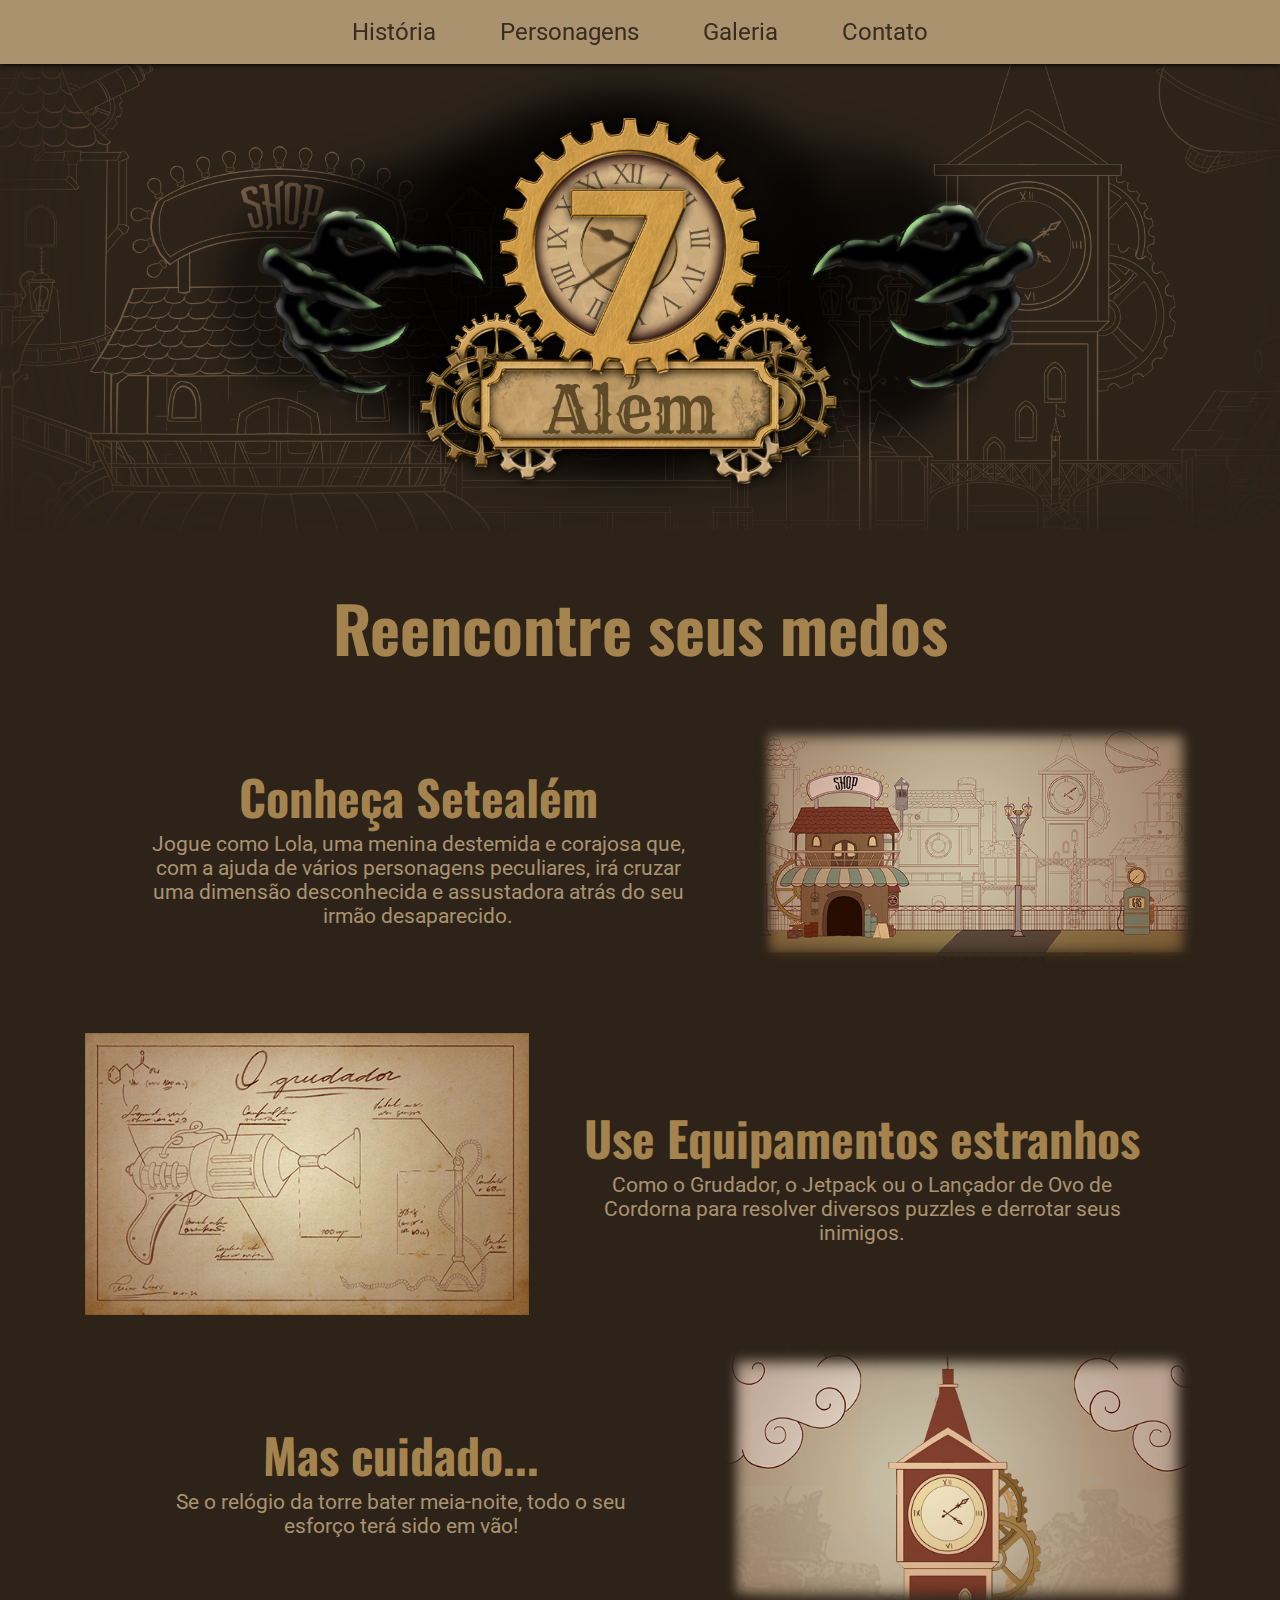
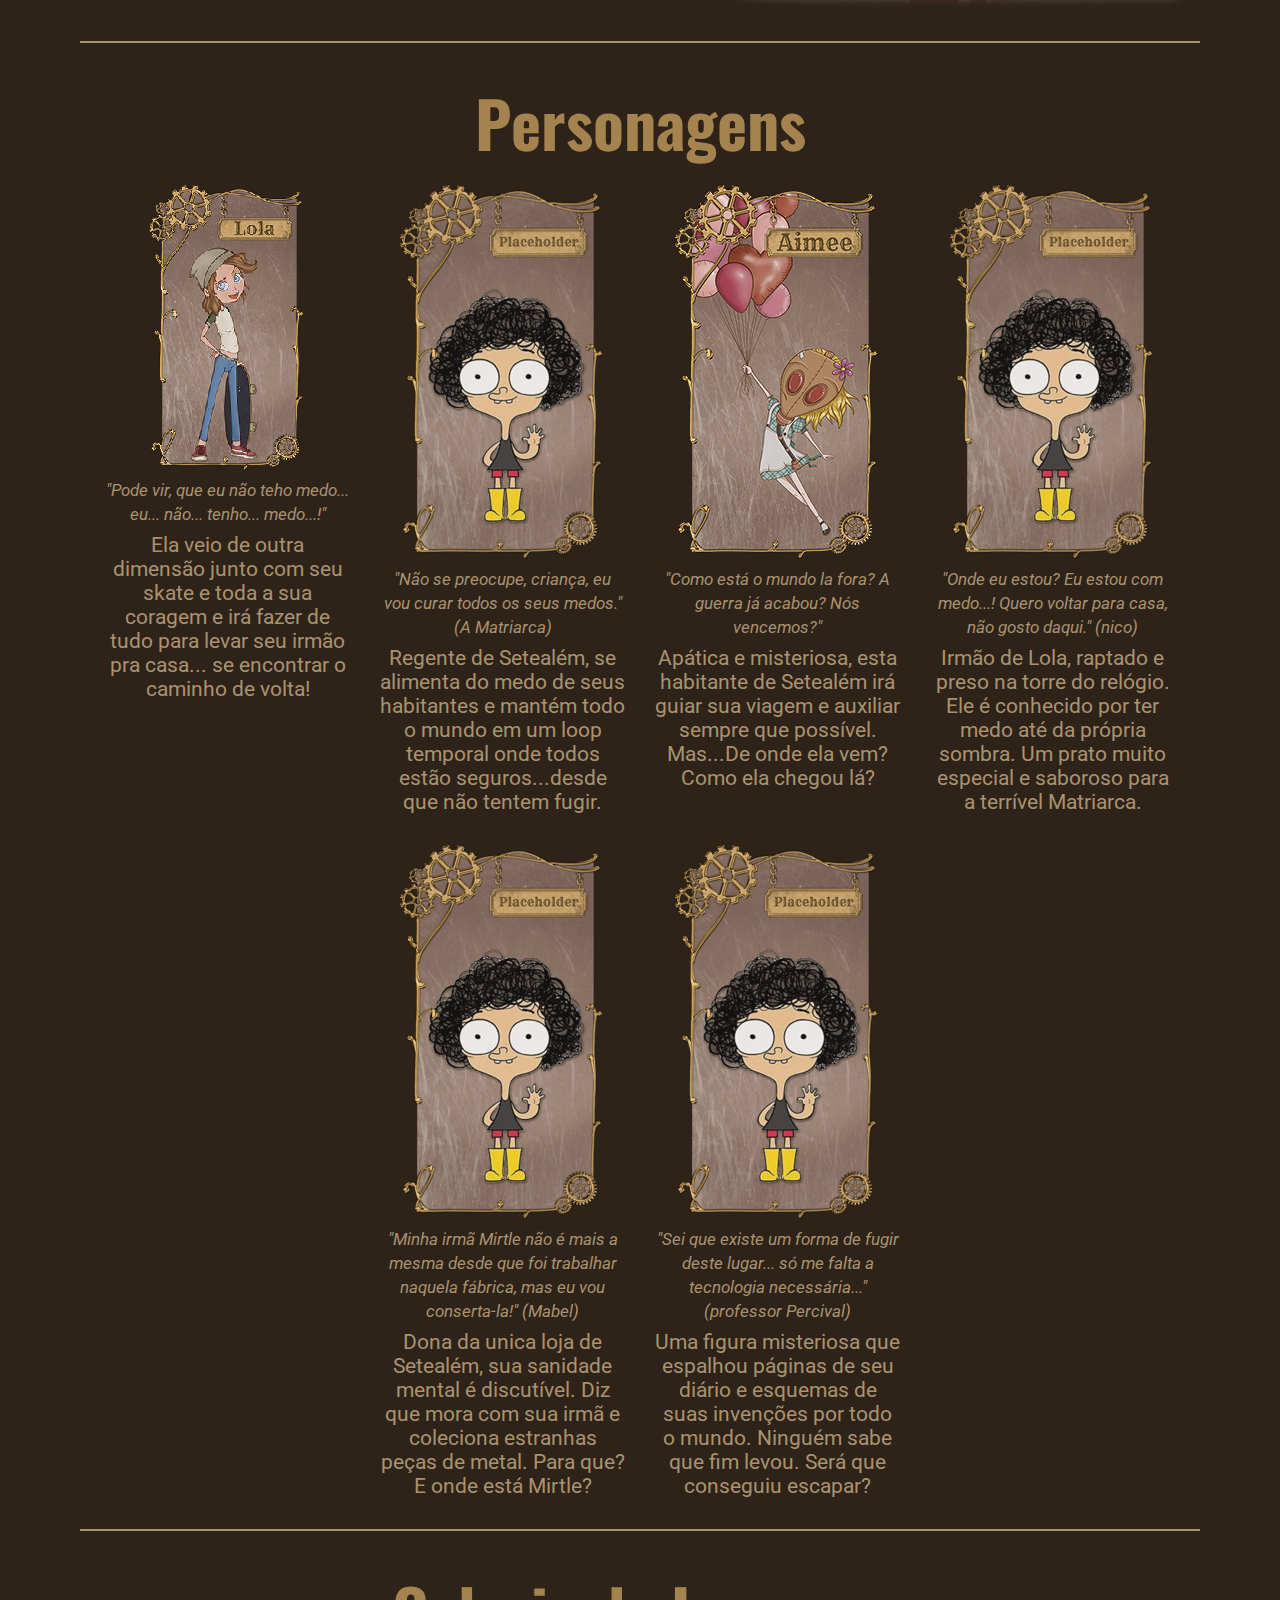
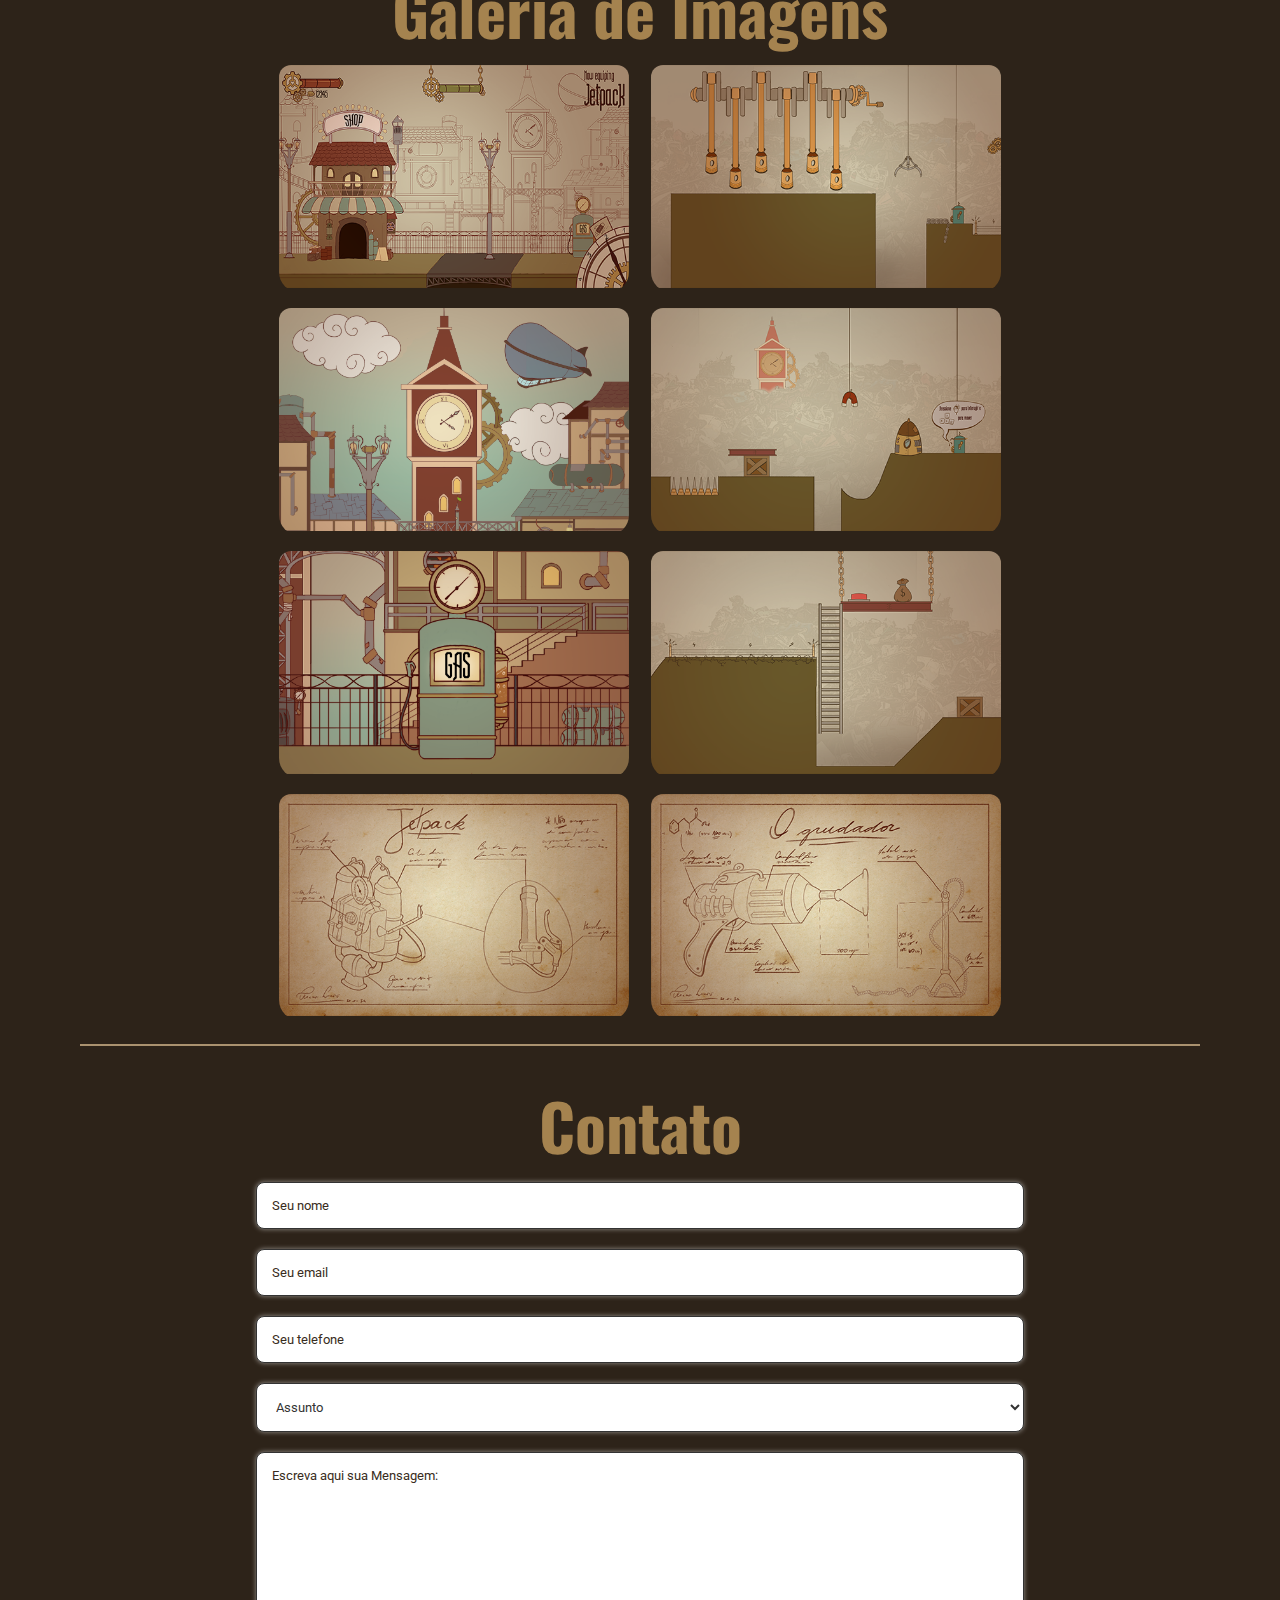
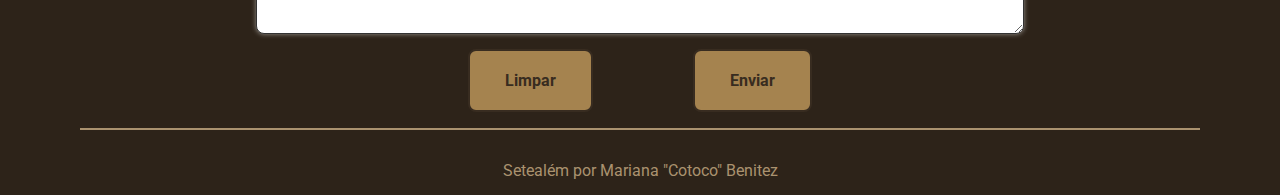
<file: index.html>
<!DOCTYPE html>
<html>
    <head>
        <meta charset="utf-8" />
        <meta name="viewport" content="width=device-width,initial-scale=1" />
        <title>Setealém</title>
        <link rel="stylesheet" type="text/css" href="CSS/style.css" />
    </head>

    <body>
        <nav class="nav">
            <a href="#historia">História</a>
            <a href="#personagens">Personagens</a>
            <a href="#galeria">Galeria</a>
            <a href="#contato">Contato</a>
        </nav>

        <div class="header">
            <img src="/images/logo.png" />
        </div>

        <div class="contents">
            <div class="section" id="historia">
                <div class="section_title"><h1>Reencontre seus medos</h1></div>
                <div class="story_content">
                    <div class="story_text">
                        <div class="story_content_title">
                            <h2>Conheça Setealém</h2>
                        </div>

                        <div class="story_content_text">
                            <p>
                                Jogue como Lola, uma menina destemida e corajosa
                                que, com a ajuda de vários personagens
                                peculiares, irá cruzar uma dimensão desconhecida
                                e assustadora atrás do seu irmão desaparecido.
                            </p>
                        </div>
                    </div>
                    <div class="story_image">
                        <img src="/images/ss_01.png" />
                    </div>
                </div>

                <div class="story_content rev">
                    <div class="story_text">
                        <div class="story_content_title">
                            <h2>Use Equipamentos estranhos</h2>
                        </div>

                        <div class="story_content_text">
                            <p>
                                Como o Grudador, o Jetpack ou o Lançador de Ovo
                                de Cordorna para resolver diversos puzzles e
                                derrotar seus inimigos.
                            </p>
                        </div>
                    </div>
                    <div class="story_image">
                        <img src="/images/ss_04.png" />
                    </div>
                </div>

                <div class="story_content">
                    <div class="story_text">
                        <div class="story_content_title">
                            <h2>Mas cuidado...</h2>
                        </div>

                        <div class="story_content_text">
                            <p>
                                Se o relógio da torre bater meia-noite, todo o
                                seu esforço terá sido em vão!
                            </p>
                        </div>
                    </div>
                    <div class="story_image">
                        <img src="/images/ss_02.png" />
                    </div>
                </div>
            </div>

            <div class="separator"></div>

            <div class="section" id="personagens">
                <div class="section_title"><h1>Personagens</h1></div>
                <div id="cards">
                    <div class="card">
                        <div class="card_img">
                            <img src="/images/lola_card.png" />
                        </div>
                        <p class="card_description">
                            <i
                                ><small
                                    >"Pode vir, que eu não teho medo... eu...
                                    não... tenho... medo...!"</small
                                ></i
                            >
                        </p>
                        <p>
                            Ela veio de outra dimensão junto com seu skate e
                            toda a sua coragem e irá fazer de tudo para levar
                            seu irmão pra casa... se encontrar o caminho de
                            volta!
                        </p>
                    </div>

                    <div class="card">
                        <div class="card_img">
                            <img src="/images/placeholder_card.png" />
                        </div>
                        <p class="card_description">
                            <i
                                ><small
                                    >"Não se preocupe, criança, eu vou curar
                                    todos os seus medos."(A Matriarca)
                                </small></i
                            >
                        </p>
                        <p>
                            Regente de Setealém, se alimenta do medo de seus
                            habitantes e mantém todo o mundo em um loop temporal
                            onde todos estão seguros...desde que não tentem
                            fugir.
                        </p>
                    </div>

                    <div class="card">
                        <div class="card_img">
                            <img src="/images/aimee_card.png" />
                        </div>
                        <p class="card_description">
                            <i
                                ><small
                                    >"Como está o mundo la fora? A guerra já
                                    acabou? Nós vencemos?"</small
                                ></i
                            >
                        </p>
                        <p>
                            Apática e misteriosa, esta habitante de Setealém irá
                            guiar sua viagem e auxiliar sempre que possível.
                            Mas...De onde ela vem? Como ela chegou lá?
                        </p>
                    </div>

                    <div class="card">
                        <div class="card_img">
                            <img src="/images/placeholder_card.png" />
                        </div>
                        <p class="card_description">
                            <i
                                ><small
                                    >"Onde eu estou? Eu estou com medo...! Quero
                                    voltar para casa, não gosto daqui."
                                    (nico)</small
                                ></i
                            >
                        </p>
                        <p>
                            Irmão de Lola, raptado e preso na torre do relógio.
                            Ele é conhecido por ter medo até da própria sombra.
                            Um prato muito especial e saboroso para a terrível
                            Matriarca.
                        </p>
                    </div>

                    <div class="card">
                        <div class="card_img">
                            <img src="/images/placeholder_card.png" />
                        </div>
                        <p class="card_description">
                            <i
                                ><small
                                    >"Minha irmã Mirtle não é mais a mesma desde
                                    que foi trabalhar naquela fábrica, mas eu
                                    vou conserta-la!" (Mabel)</small
                                ></i
                            >
                        </p>
                        <p>
                            Dona da unica loja de Setealém, sua sanidade mental
                            é discutível. Diz que mora com sua irmã e coleciona
                            estranhas peças de metal. Para que? E onde está
                            Mirtle?
                        </p>
                    </div>

                    <div class="card">
                        <div class="card_img">
                            <img src="/images/placeholder_card.png" />
                        </div>
                        <p class="card_description">
                            <i
                                ><small
                                    >"Sei que existe um forma de fugir deste
                                    lugar... só me falta a tecnologia
                                    necessária..." (professor Percival)</small
                                ></i
                            >
                        </p>
                        <p>
                            Uma figura misteriosa que espalhou páginas de seu
                            diário e esquemas de suas invenções por todo o
                            mundo. Ninguém sabe que fim levou. Será que
                            conseguiu escapar?
                        </p>
                    </div>
                </div>
            </div>

            <div class="separator"></div>

            <div class="section" id="galeria">
                <div class="section_title"><h1>Galeria de Imagens</h1></div>

                <div class="img_gallery">
                    <figure>
                        <img src="/images/ss_03.png" />
                        <figcaption>
                            Screenshot: Arcamere a capital de Setealem
                        </figcaption>
                    </figure>
                    <figure>
                        <img src="/images/ss_07.png" />
                        <figcaption>Screenshot: o ferro velho</figcaption>
                    </figure>
                    <figure>
                        <img src="/images/ss_grande.png" />
                        <figcaption>Screenshot: a Torre do Relógio</figcaption>
                    </figure>
                    <figure>
                        <img src="/images/ss_06.png" />
                        <figcaption>
                            Utilize elementos do cenário e resolva puzzles para
                            liberar equipamentos e habilidades
                        </figcaption>
                    </figure>
                    <figure>
                        <img src="/images/ss_09.png" />
                        <figcaption>
                            Desbloqueie equipamentos e upgrades para facilitar
                            sua viagem
                        </figcaption>
                    </figure>
                    <figure>
                        <img src="/images/ss_08.png" />
                        <figcaption>
                            Colete moedas e peças de metal e troque-as por itens
                            e upgrades
                        </figcaption>
                    </figure>
                    <figure>
                        <img src="/images/ss_05.png" />
                        <figcaption>
                            Jetpack: Você coloca gasolina ele voa, a gasolina
                            acaba você cai. Simples assim.
                        </figcaption>
                    </figure>
                    <figure>
                        <img src="/images/ss_04.png" />
                        <figcaption>
                            O grudador: escale paredes e se locomova mais
                            rápido. Leis da física não acompanham.
                        </figcaption>
                    </figure>
                </div>
            </div>
            <div class="separator"></div>

            <div class="section" id="contato">
                <div class="section_title">
                    <h1>Contato</h1>
                </div>
                <div class="contact_form">
                    <form
                        id="formulario"
                        method="POST"
                        action="nada aqui ainda"
                    >
                        <p>
                            <input
                                type="text"
                                id="nome"
                                placeholder="Seu nome"
                            />
                        </p>
                        <p>
                            <input
                                type="email"
                                id="email"
                                placeholder="Seu email"
                            />
                        </p>
                        <p>
                            <input
                                type="tel"
                                id="telefone"
                                placeholder="Seu telefone"
                            />
                        </p>
                        <p>
                            <select id="assunto">
                                <option disabled hidden selected>
                                    Assunto
                                </option>
                                <option value="elogio">Faça um elogio</option>
                                <option value="critica">
                                    Criticas e Sugestões
                                </option>
                                <option value="pergunta">Duvidas</option>
                                <option value="outros">Outros</option>
                            </select>
                        </p>
                        <p>
                            <textarea
                                id="mensagem"
                                placeholder="Escreva aqui sua Mensagem:"
                                rows="10"
                                cols="30"
                            ></textarea>
                        </p>

                        <div class="form_buttons">
                            <p>
                                <input
                                    type="reset"
                                    value="Limpar"
                                    class="form_button"
                                />
                            </p>

                            <p>
                                <input
                                    type="submit"
                                    value="Enviar"
                                    class="form_button"
                                />
                            </p>
                        </div>
                    </form>
                </div>
            </div>

            <div class="separator"></div>

            <div class="footer">
                <p>Setealém por Mariana "Cotoco" Benitez</p>
            </div>
        </div>
    </body>
</html>
</file>
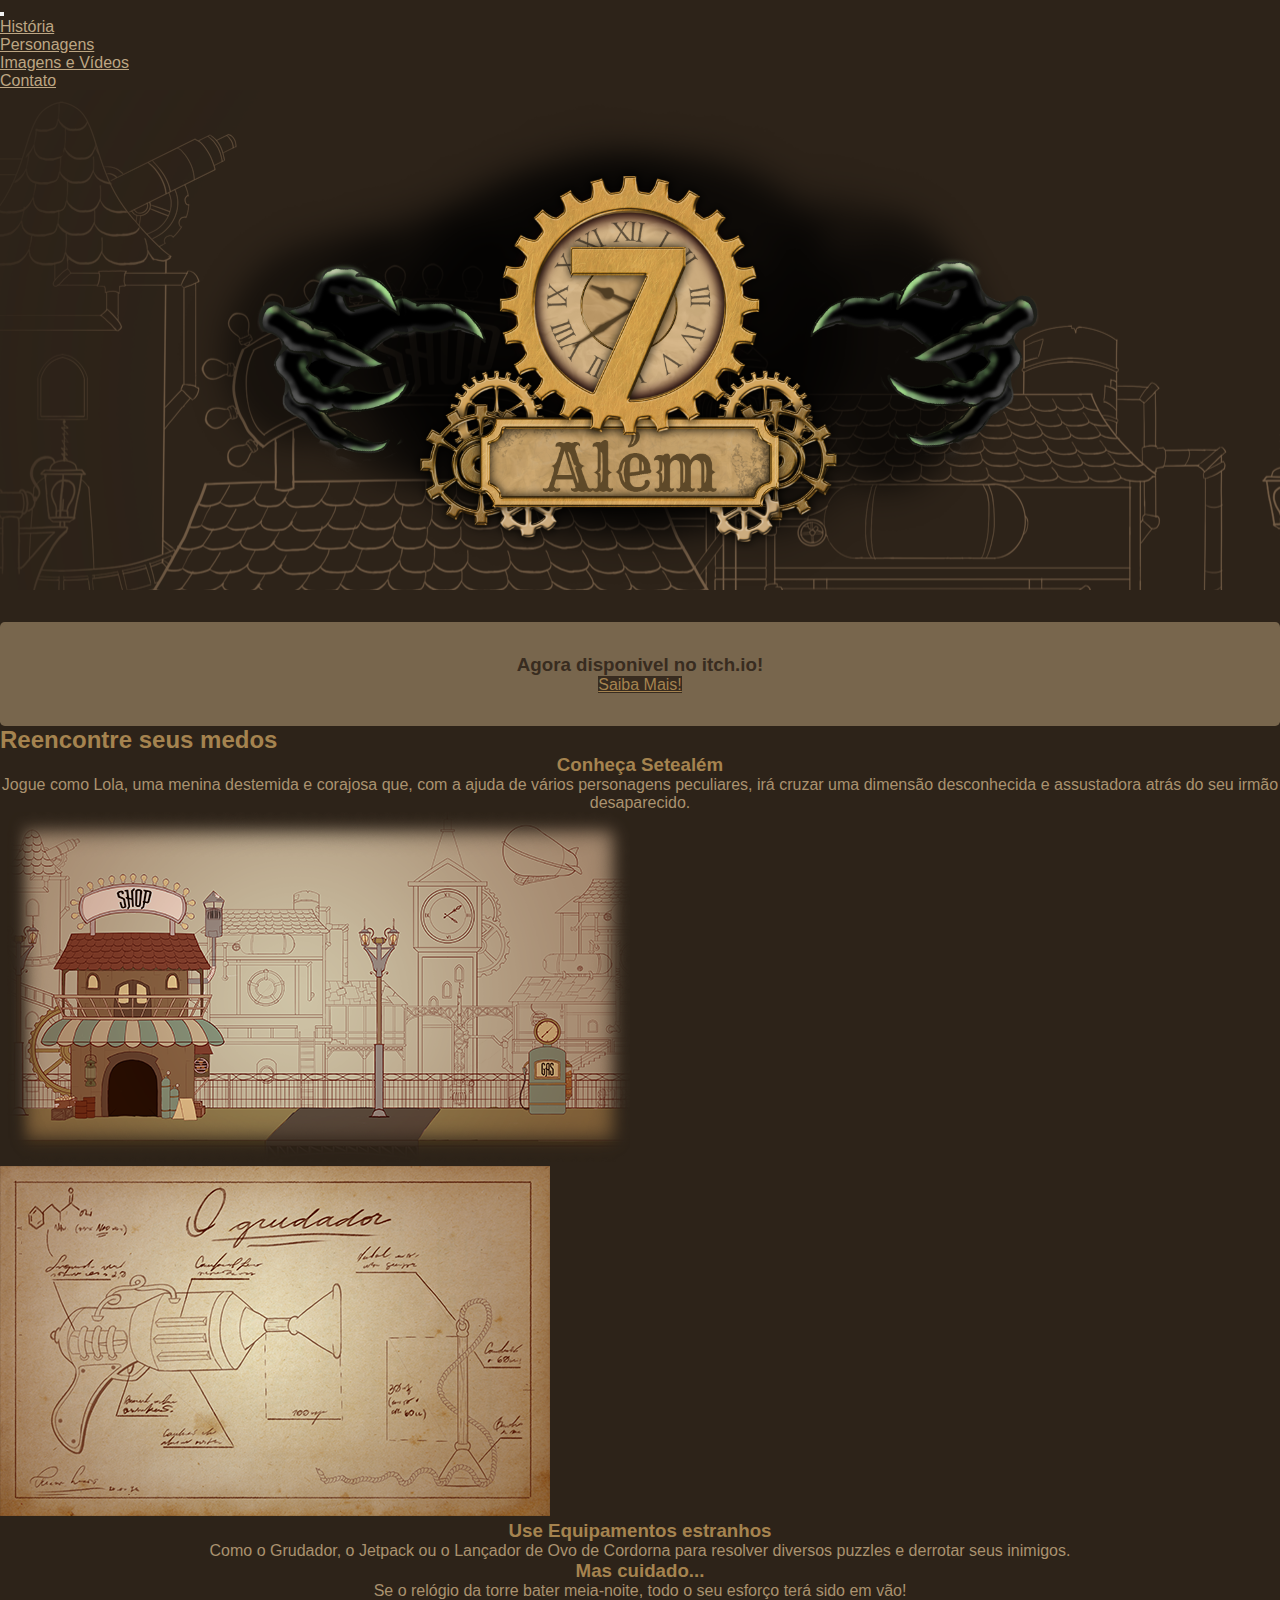
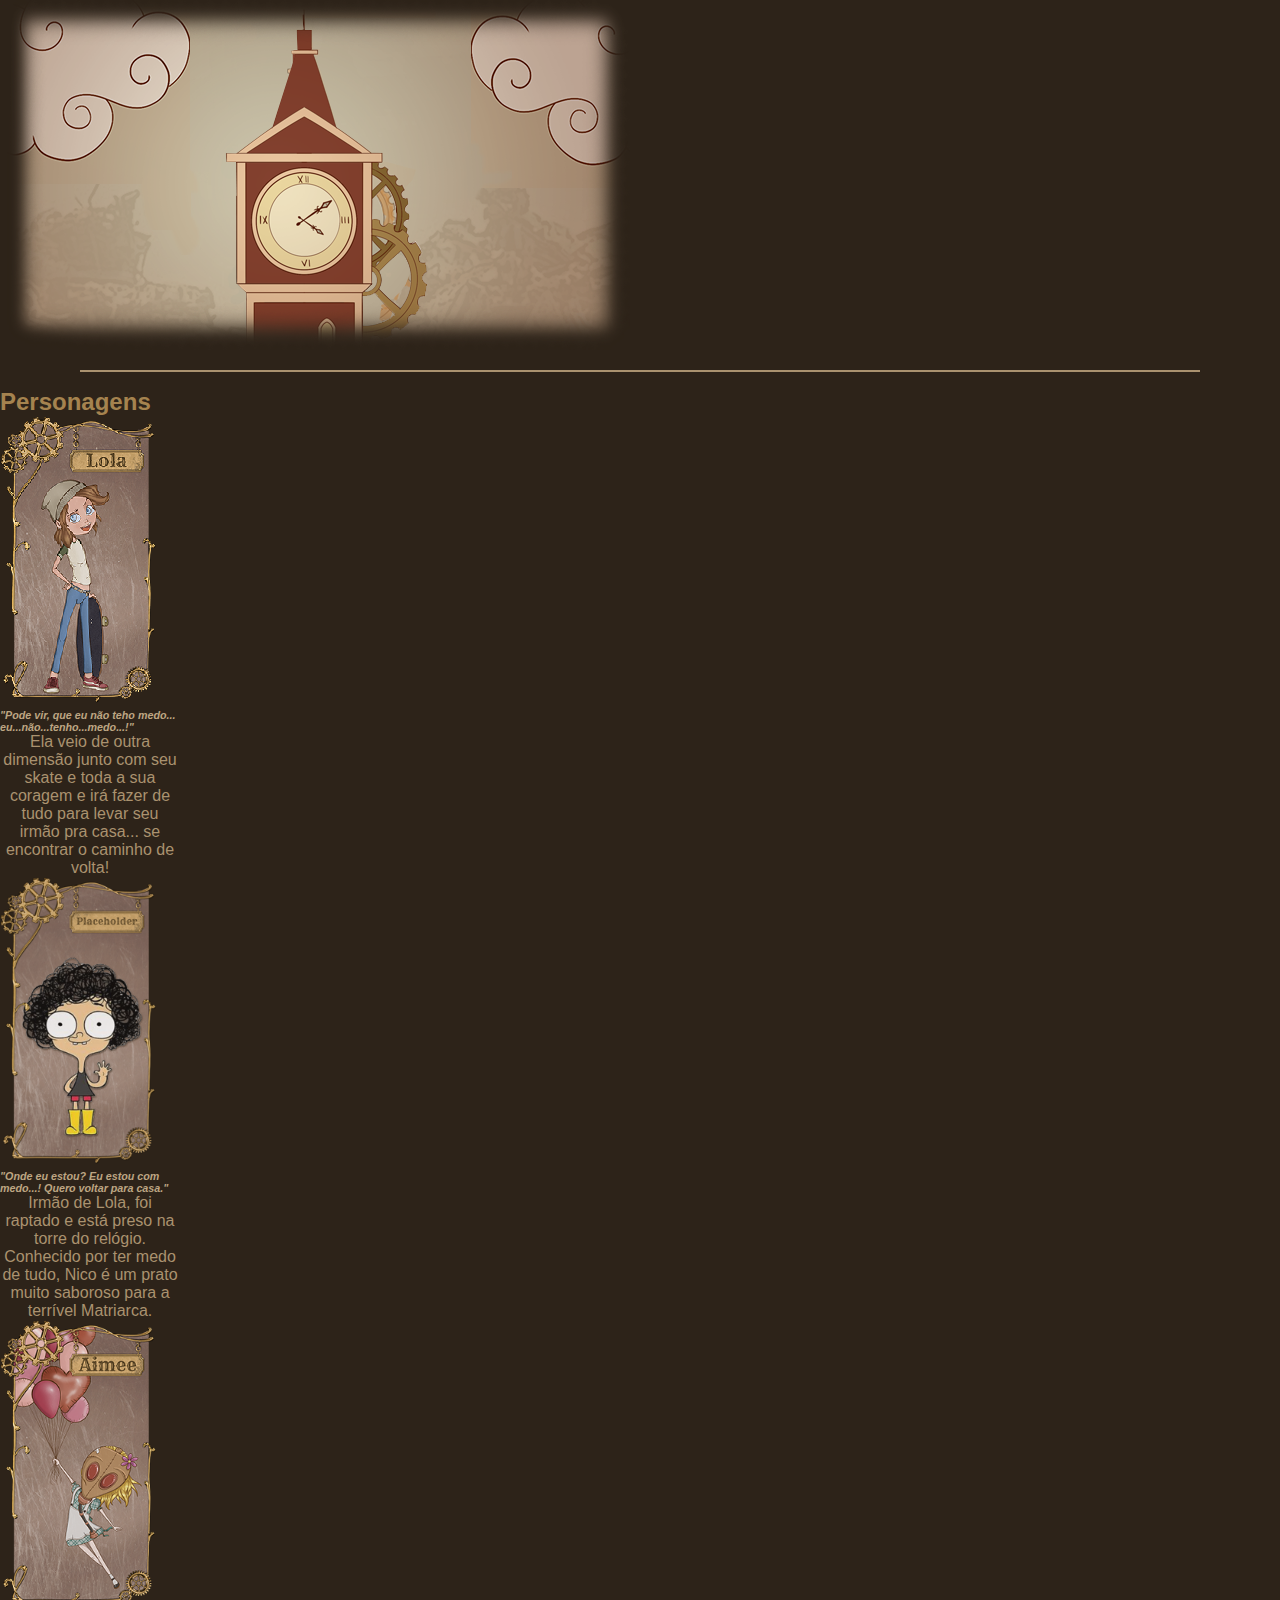
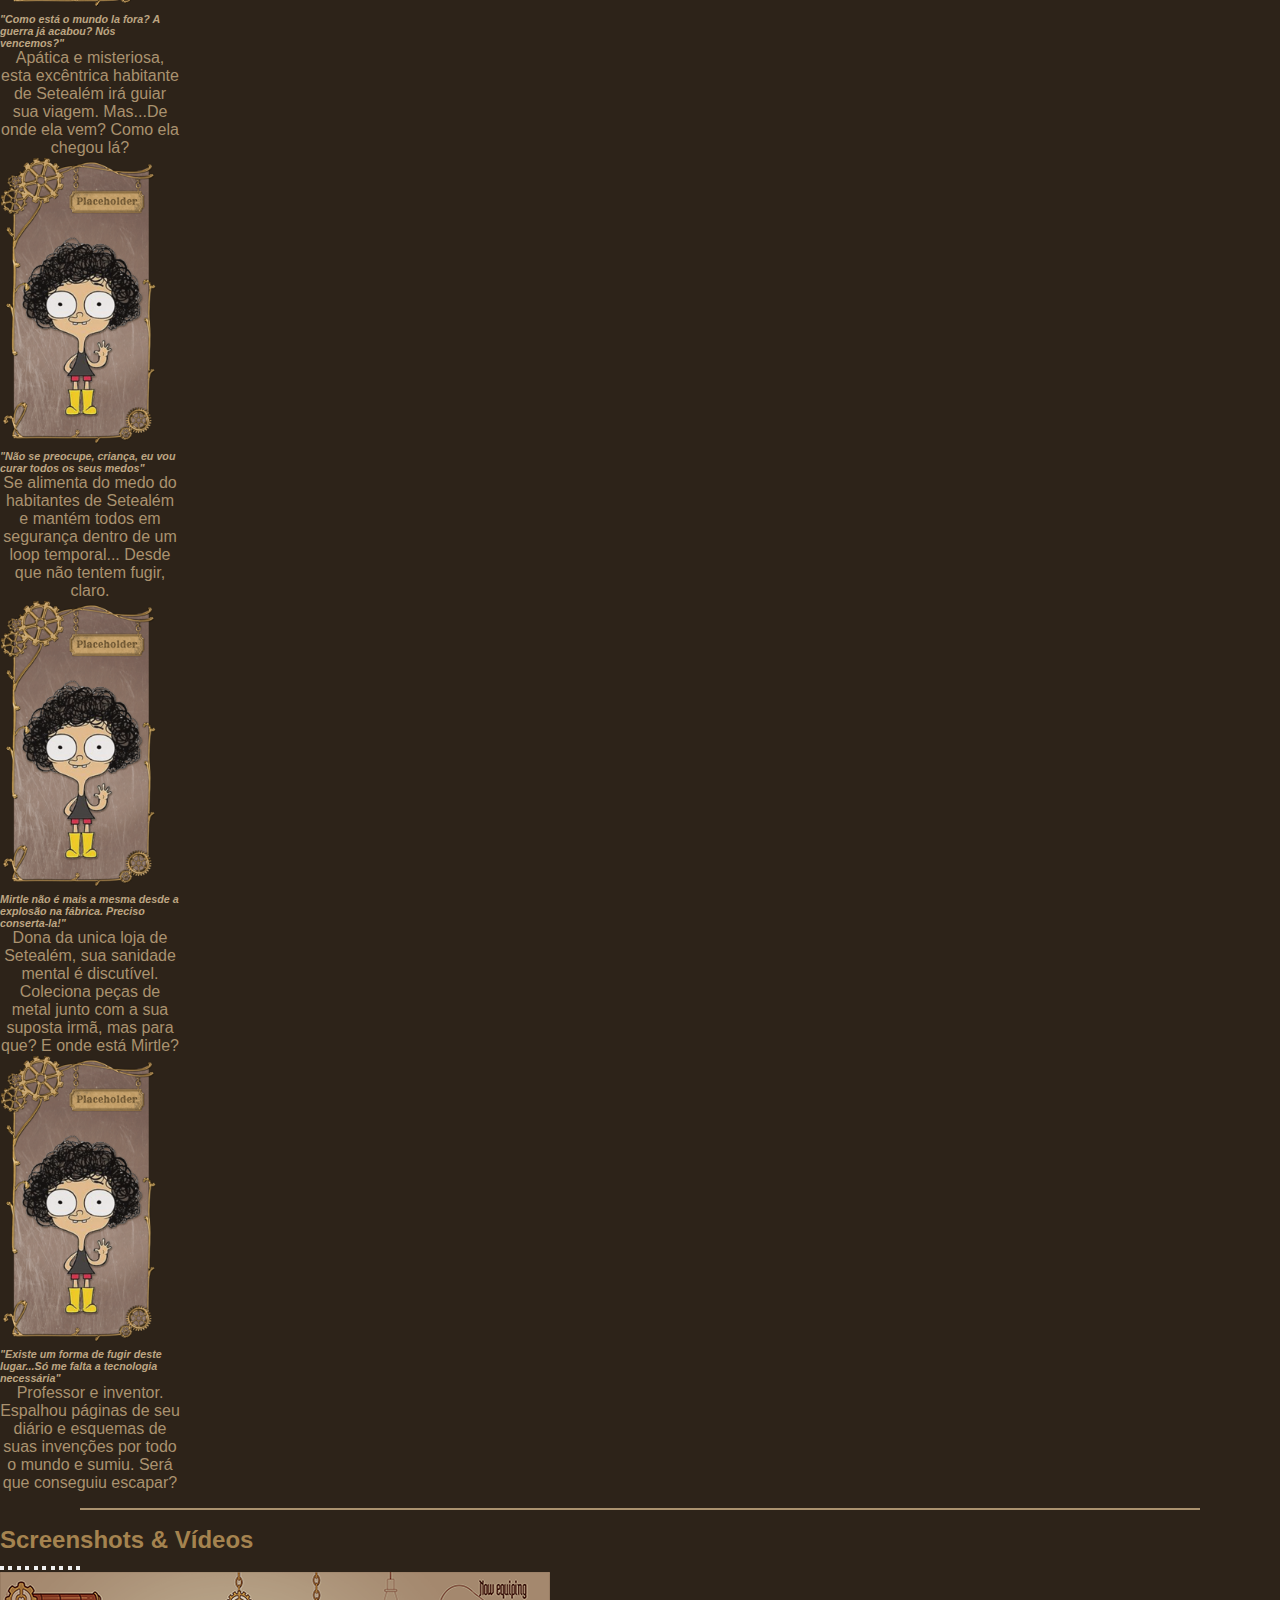
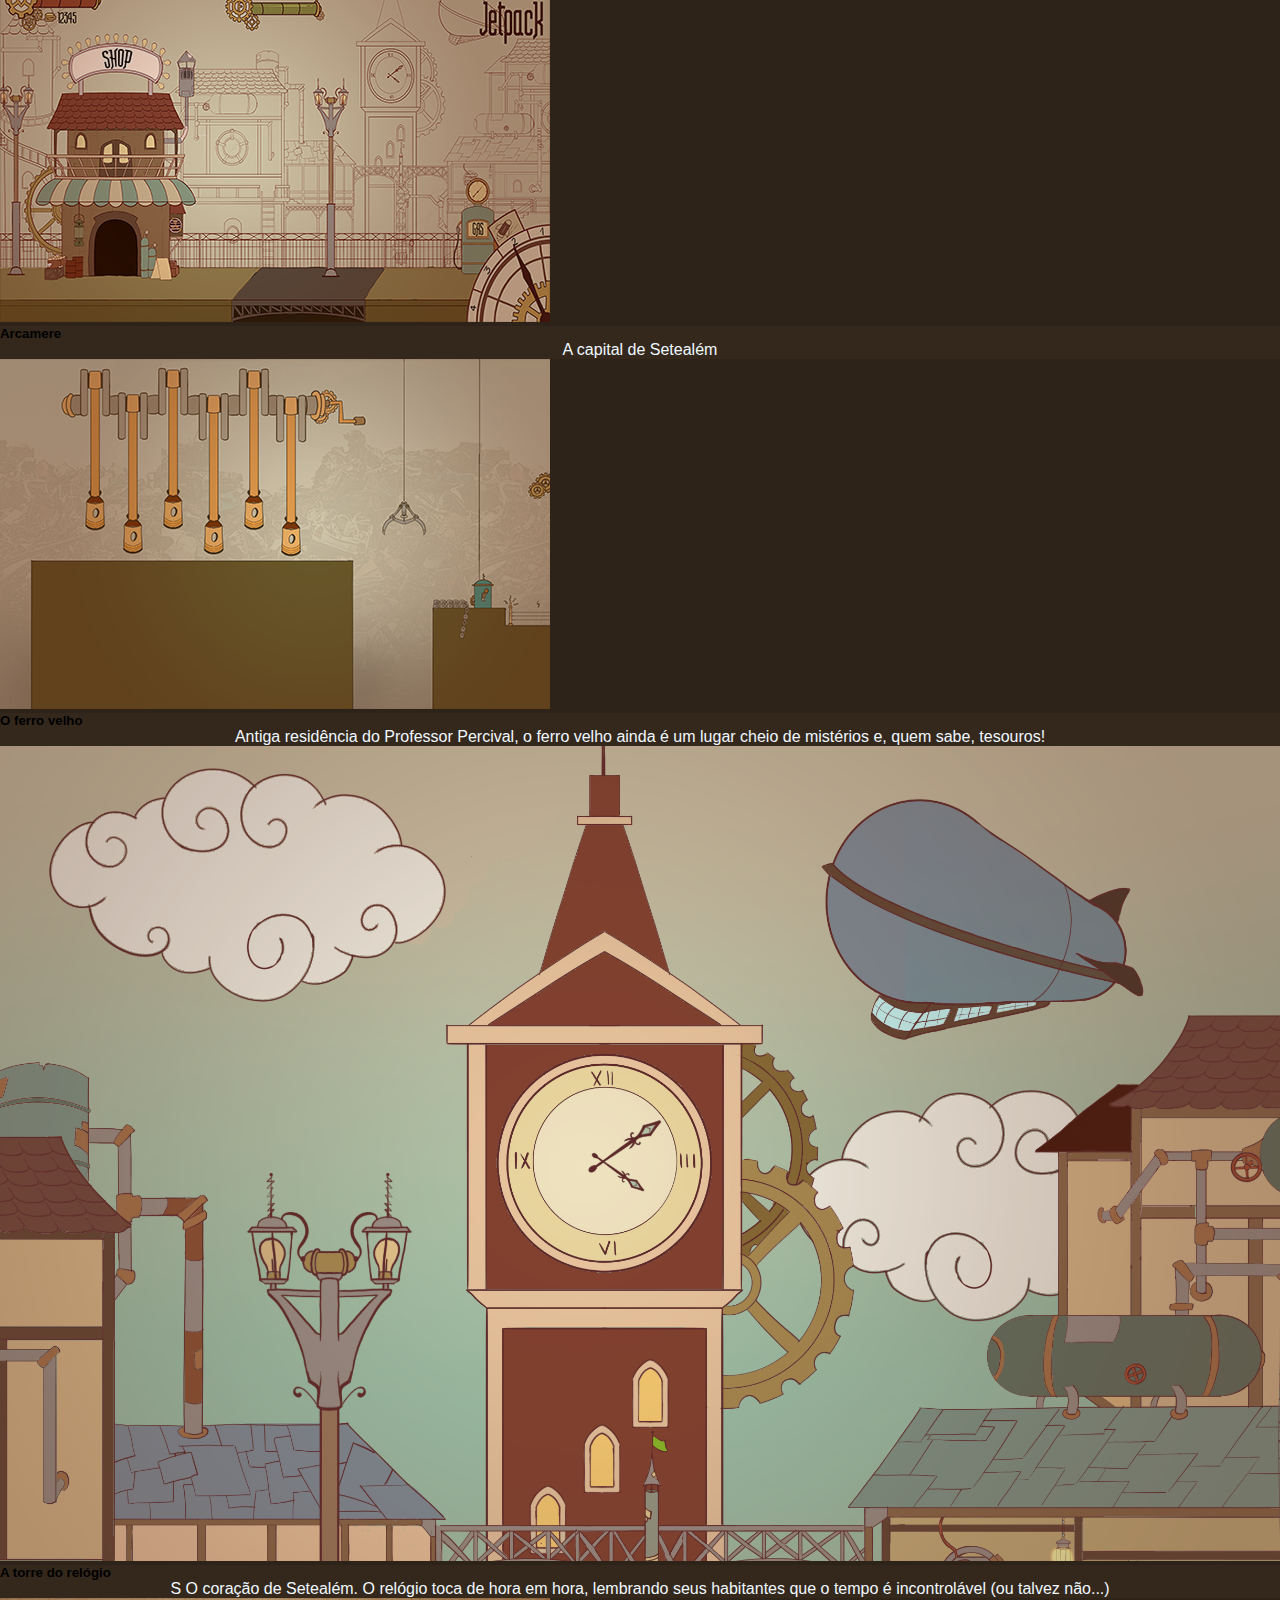
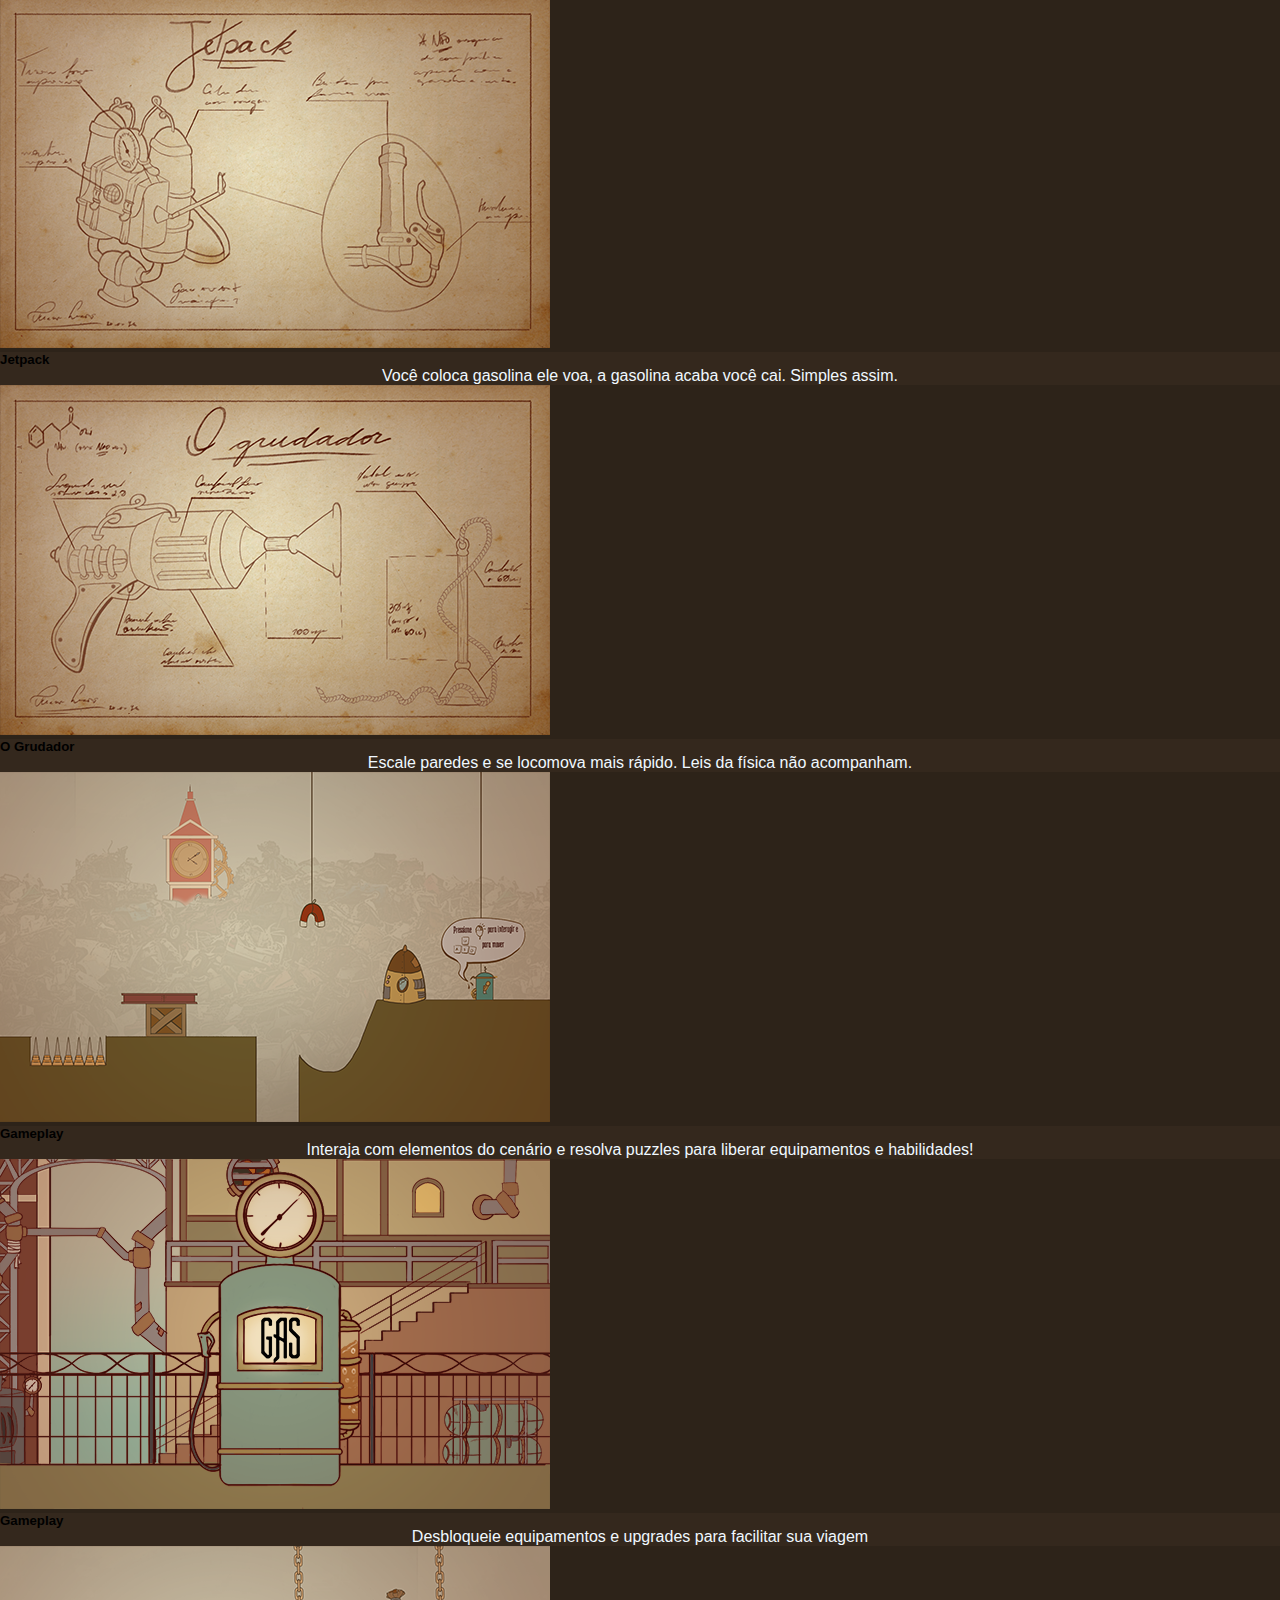
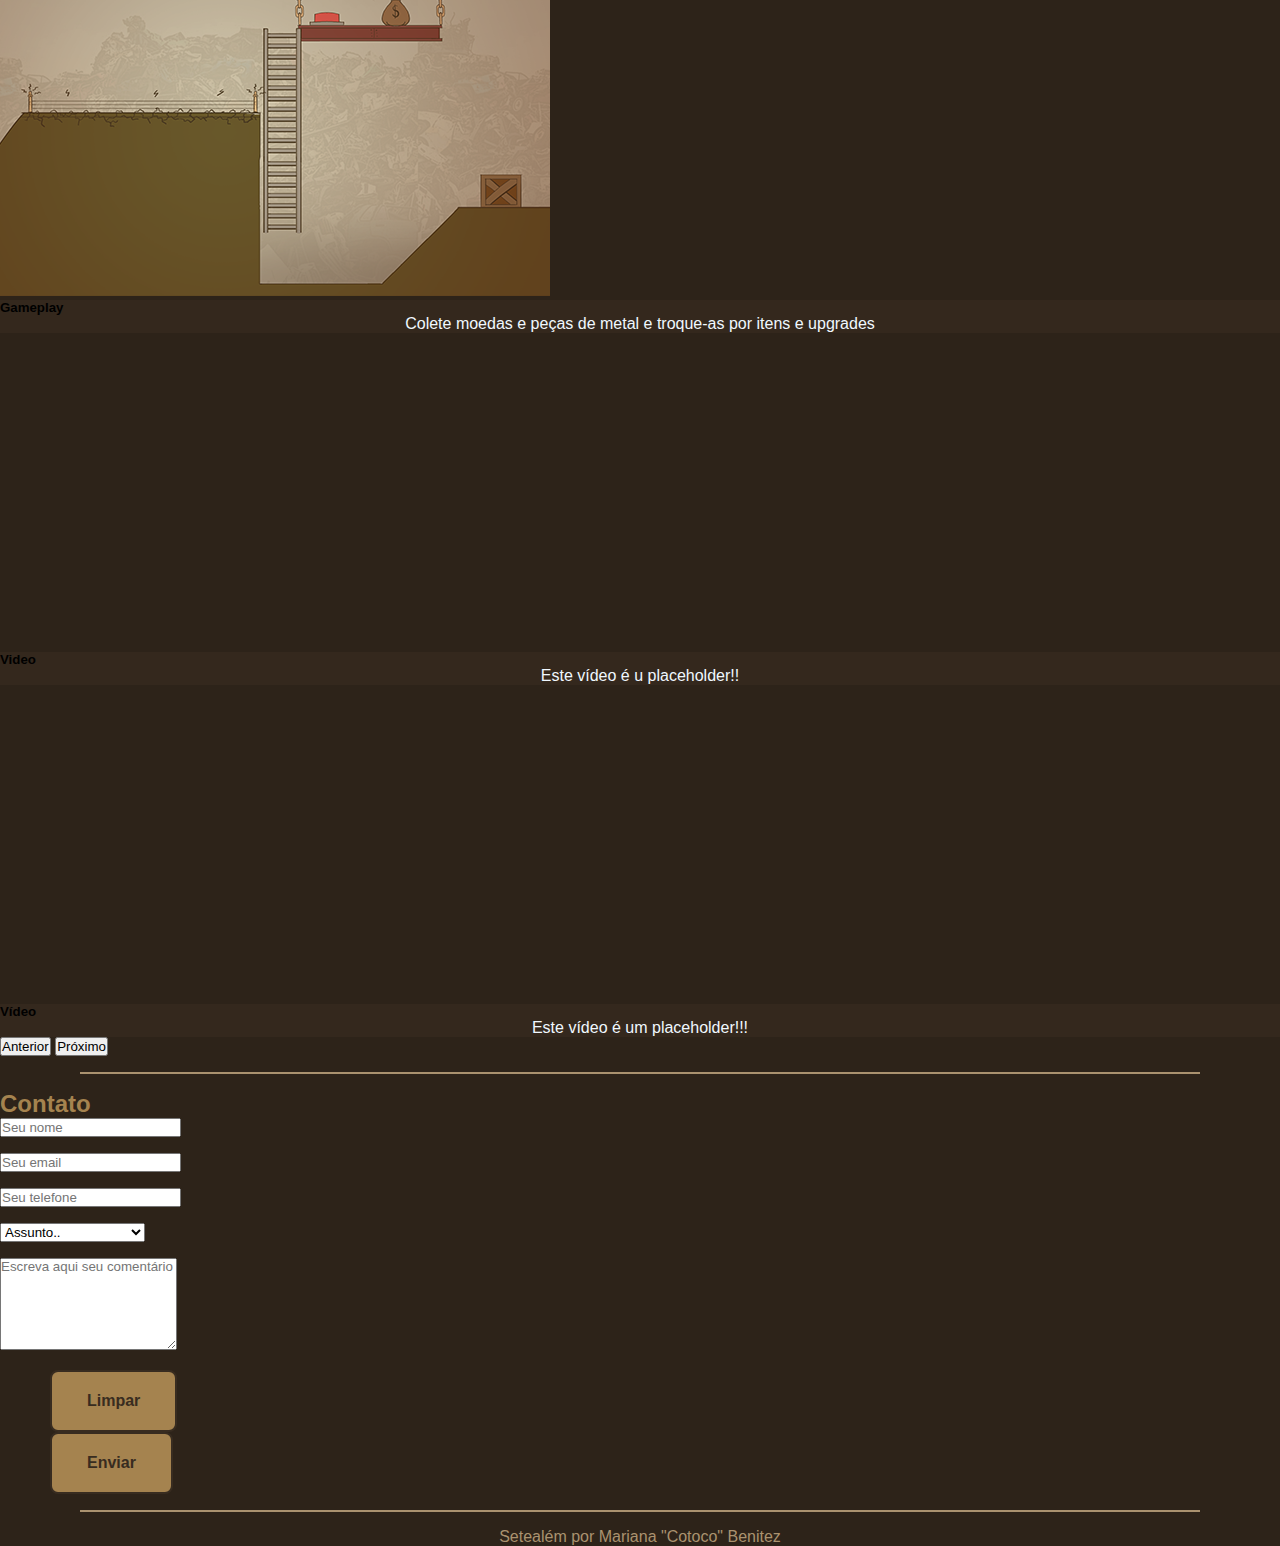
<file: index_template.html>
<!DOCTYPE html>
<html>

<head>
  <meta charset="utf-8" />
  <meta name="viewport" content="width=device-width,initial-scale=1" />

  <!-- Bootstrap CSS -->
  <link href="https://cdn.jsdelivr.net/npm/bootstrap@5.0.2/dist/css/bootstrap.min.css" rel="stylesheet"
    integrity="sha384-EVSTQN3/azprG1Anm3QDgpJLIm9Nao0Yz1ztcQTwFspd3yD65VohhpuuCOmLASjC" crossorigin="anonymous">

  <title>Setealém</title>
  <link rel="stylesheet" type="text/css" href="CSS/style2.css" />
</head>

<body>
  <div class="container-fluid">

    <nav class="navbar navbar-expand-lg navbar-dark">
      <div class="container-fluid">
        <button class="navbar-toggler" type="button" data-bs-toggle="collapse" data-bs-target="#navbarTogglerDemo01"
          aria-controls="navbarTogglerDemo01" aria-expanded="false" aria-label="Toggle navigation">
          <span class="navbar-toggler-icon"></span>
        </button>
        <div class="collapse navbar-collapse" id="navbarTogglerDemo01">
          <ul class="d-flex flex-grow-1 justify-content-center navbar-nav me-auto mb-2 mb-lg-0">
            <li class="nav-item">
              <a class="nav-link" href="#historia" style="color:#bda683;">História</a>
            </li>
            <li class="nav-item">
              <a class="nav-link" href="#personagens" style="color:#bda683;">Personagens</a>
            </li>
            <li class="nav-item">
              <a class="nav-link" href="#imagens" style="color:#bda683;">Imagens e Vídeos</a>
            </li>
            <li class="nav-item">
              <a class="nav-link" href="#contato" style="color:#bda683;">Contato</a>
            </li>
          </ul>
        </div>
      </div>
    </nav>


    <!-- header -->
    <header>
      <div class="row">
        <div class="col logo-bg">
          <img src="/images/logo.png" class="img-fluid" alt="logo" />
        </div>
      </div>

      <div class="jumbotron">
        <h3>Agora disponivel no itch.io!</h3>
        <p class="lead">
          <a class="btn btn-info btn-lg" href="https://ladycotoco.itch.io/setealem" role="button">Saiba Mais!</a>
        </p>
      </div>
    </header>

    <!-- intro -->
    <main>
      <div class="container-md">
        <section>
          <div class="section" id="historia">
            <div class="row">
              <div class="col">
                <div class="d-flex justify-content-center">
                  <h2 class="display-3">Reencontre seus medos</h2>
                </div>

                <div class="row align-items-center">
                  <div class="col ">
                    <h3>Conheça Setealém</h3>
                    <p>
                      Jogue como Lola, uma menina destemida e corajosa que, com a
                      ajuda de vários personagens peculiares, irá cruzar uma
                      dimensão desconhecida e assustadora atrás do seu irmão
                      desaparecido.
                    </p>
                  </div>
                  <div class="col fit-image d-flex justify-content-center">
                    <img src="/images/ss_01.png" />
                  </div>
                </div>

                <div class="row align-items-center">
                  <div class="col d-flex justify-content-center">
                    <img src="/images/ss_04.png" />
                  </div>
                  <div class="col">
                    <h3>Use Equipamentos estranhos</h3>
                    <p>
                      Como o Grudador, o Jetpack ou o Lançador de Ovo de Cordorna
                      para resolver diversos puzzles e derrotar seus inimigos.
                    </p>
                  </div>
                </div>

                <div class="row align-items-center">
                  <div class="col">
                    <h3>Mas cuidado...</h3>
                    <p>
                      Se o relógio da torre bater meia-noite, todo o seu esforço
                      terá sido em vão!
                    </p>
                  </div>
                  <div class="col d-flex justify-content-center">
                    <img src="/images/ss_02.png" />
                  </div>
                </div>
              </div>
            </div>
        </section>


        <!-- personagens cards -->
        <div class="separator"></div>

        <section class="section container-fluid" id="personagens">
          <div class="row">
            <div class="d-flex justify-content-center">
              <h2 class="display-3">Personagens</h2>
            </div>

            <div class="col d-flex justify-content-center">
              <div class="card">
                <img src="/images/lola_card.png" class="card-img-top" alt="Personagem - Lola" />
                <div class="card-body">
                  <h6 class="card-subtitle mb-2">"Pode vir, que eu não teho medo...
                    eu...não...tenho...medo...!"</h6>
                  <p class="card-text">Ela veio de outra dimensão junto com seu skate e toda a sua coragem e irá fazer
                    de tudo para levar seu irmão pra casa... se encontrar o caminho de volta!</p>
                </div>
              </div>
            </div>

            <div class="col d-flex justify-content-center">
              <div class="card">
                <img src="/images/placeholder_card.png" class="card-img-top" alt="Personagem - Nico" />
                <div class="card-body">
                  <h6 class="card-subtitle mb-2">"Onde eu estou? Eu estou com medo...! Quero
                    voltar para casa."</h6>
                  <p class="card-text">Irmão de Lola, foi raptado e está preso na torre do relógio. Conhecido por ter
                    medo de tudo, Nico é um prato muito saboroso para a terrível Matriarca.
                  </p>
                </div>
              </div>
            </div>

            <div class="col d-flex justify-content-center">
              <div class="card">
                <img src="/images/aimee_card.png" class="card-img-top" alt="Personagem - Aimee" />
                <div class="card-body">
                  <h6 class="card-subtitle mb-2">"Como está o mundo la fora? A guerra já
                    acabou? Nós vencemos?"
                  </h6>
                  <p class="card-text">Apática e misteriosa, esta excêntrica habitante de Setealém irá guiar sua viagem.
                    Mas...De
                    onde ela vem? Como ela chegou lá?</p>
                </div>
              </div>
            </div>

            <div class="col d-flex justify-content-center">
              <div class="card">
                <img src="/images/placeholder_card.png" class="card-img-top" alt="Personagem - Matriarca" />
                <div class="card-body">
                  <h6 class="card-subtitle mb-2">"Não se preocupe, criança, eu vou
                    curar todos os seus medos"
                  </h6>
                  <p class="card-text">Se alimenta do medo do habitantes de Setealém e mantém todos em
                    segurança dentro de um loop temporal... Desde que não tentem fugir, claro.</p>
                </div>
              </div>
            </div>

            <div class="col d-flex justify-content-center">
              <div class="card">
                <img src="/images/placeholder_card.png" class="card-img-top" alt="Personagem - Mabel" />
                <div class="card-body">
                  <h6 class="card-subtitle mb-2">Mirtle não é mais a
                    mesma desde a explosão na fábrica. Preciso conserta-la!"</h6>
                  <p class="card-text">Dona da unica loja de Setealém, sua sanidade mental é discutível. Coleciona peças
                    de metal junto com a sua suposta irmã, mas para que? E onde está Mirtle?</p>
                </div>
              </div>
            </div>

            <div class="col d-flex justify-content-center">
              <div class="card">
                <img src="/images/placeholder_card.png" class="card-img-top" alt="Personagem - Percival" />
                <div class="card-body">
                  <h6 class="card-subtitle mb-2">"Existe um forma de fugir
                    deste lugar...Só me falta a tecnologia necessária"</h6>
                  <p class="card-text">Professor e inventor. Espalhou páginas de seu diário e esquemas de suas
                    invenções por todo o mundo e sumiu. Será que conseguiu escapar?</p>
                </div>
              </div>
            </div>
          </div>
        </section>

        <!-- screenshots caroulsel-->
        <div class="separator"></div>

        <section class="section" id="imagens">
          <div class="row justify-content-center">
            <div class="d-flex justify-content-center">
              <h2 class="display-3">Screenshots & Vídeos</h2>
            </div>

            <div class="col">
              <div id="carouselCaptions" class="carousel slide" data-bs-ride="carousel">
                <div class="carousel-indicators">
                  <button type="button" data-bs-target="#carouselCaptions" data-bs-slide-to="0" class="active"
                    aria-current="true" aria-label="Slide 1"></button>
                  <button type="button" data-bs-target="#carouselCaptions" data-bs-slide-to="1"
                    aria-label="Slide 2"></button>
                  <button type="button" data-bs-target="#carouselCaptions" data-bs-slide-to="2"
                    aria-label="Slide 3"></button>
                  <button type="button" data-bs-target="#carouselCaptions" data-bs-slide-to="3"
                    aria-label="Slide 4"></button>
                  <button type="button" data-bs-target="#carouselCaptions" data-bs-slide-to="4"
                    aria-label="Slide 5"></button>
                  <button type="button" data-bs-target="#carouselCaptions" data-bs-slide-to="5"
                    aria-label="Slide 6"></button>
                  <button type="button" data-bs-target="#carouselCaptions" data-bs-slide-to="6"
                    aria-label="Slide 7"></button>
                  <button type="button" data-bs-target="#carouselCaptions" data-bs-slide-to="7"
                    aria-label="Slide 8"></button>
                  <button type="button" data-bs-target="#carouselCaptions" data-bs-slide-to="8"
                    aria-label="Slide 9"></button>
                  <button type="button" data-bs-target="#carouselCaptions" data-bs-slide-to="9"
                    aria-label="Slide 10"></button>
                </div>

                <div class="carousel-inner">
                  <div class="carousel-item active">
                    <img src="/images/ss_03.png" class="d-block w-100" alt="..." />
                    <div class="carousel-caption d-none d-md-block">
                      <h5> Arcamere</h5>
                      <p>
                        A capital de Setealém
                      </p>
                    </div>
                  </div>

                  <div class="carousel-item">
                    <img src="/images/ss_07.png" class="d-block w-100" alt="..." />
                    <div class="carousel-caption d-none d-md-block">
                      <h5>O ferro velho</h5>
                      <p>
                        Antiga residência do Professor Percival, o ferro velho ainda é um lugar cheio de mistérios
                        e,
                        quem sabe, tesouros!
                      </p>
                    </div>
                  </div>

                  <div class="carousel-item">
                    <img src="/images/ss_grande.png" class="d-block w-100" alt="..." />
                    <div class="carousel-caption d-none d-md-block">
                      <h5>A torre do relógio</h5>
                      <p>S
                        O coração de Setealém. O relógio toca de hora em hora, lembrando seus habitantes que o tempo
                        é
                        incontrolável (ou talvez não...)
                      </p>
                    </div>
                  </div>

                  <div class="carousel-item">
                    <img src="/images/ss_05.png" class="d-block w-100" alt="..." />
                    <div class="carousel-caption d-none d-md-block">
                      <h5>Jetpack</h5>
                      <p>
                        Você coloca gasolina ele voa, a gasolina acaba você cai. Simples assim.
                      </p>
                    </div>
                  </div>

                  <div class="carousel-item">
                    <img src="/images/ss_04.png" class="d-block w-100" alt="..." />
                    <div class="carousel-caption d-none d-md-block">
                      <h5>O Grudador</h5>
                      <p>
                        Escale paredes e se locomova mais rápido. Leis da física não acompanham.
                      </p>
                    </div>
                  </div>

                  <div class="carousel-item">
                    <img src="/images/ss_06.png" class="d-block w-100" alt="..." />
                    <div class="carousel-caption d-none d-md-block">
                      <h5>Gameplay</h5>
                      <p>
                        Interaja com elementos do cenário e resolva puzzles para liberar equipamentos e habilidades!
                      </p>
                    </div>
                  </div>

                  <div class="carousel-item">
                    <img src="/images/ss_09.png" class="d-block w-100" alt="..." />
                    <div class="carousel-caption d-none d-md-block">
                      <h5>Gameplay</h5>
                      <p>
                        Desbloqueie equipamentos e upgrades para facilitar sua viagem
                      </p>
                    </div>
                  </div>

                  <div class="carousel-item">
                    <img src="/images/ss_08.png" class="d-block w-100" alt="..." />
                    <div class="carousel-caption d-none d-md-block">
                      <h5>Gameplay</h5>
                      <p>
                        Colete moedas e peças de metal e troque-as por itens e upgrades
                      </p>
                    </div>
                  </div>



                  <div class="carousel-item">
                    <div class="ratio ratio-16x9">
                      <iframe width="560" height="315" src="https://www.youtube.com/embed/VjXOwUnJzA0"
                        title="YouTube video player" frameborder="0"
                        allow="accelerometer; autoplay; clipboard-write; encrypted-media; gyroscope; picture-in-picture"
                        allowfullscreen></iframe>
                    </div>
                    <div class="carousel-caption d-none d-md-block">
                      <h5>Video</h5>
                      <p>
                        Este vídeo é u placeholder!!
                      </p>
                    </div>
                  </div>

                  <div class="carousel-item">
                    <div class="ratio ratio-16x9">
                      <iframe width="560" height="315" src="https://www.youtube.com/embed/mYsyTq8pF2g"
                        title="YouTube video player" frameborder="0"
                        allow="accelerometer; autoplay; clipboard-write; encrypted-media; gyroscope; picture-in-picture"
                        allowfullscreen></iframe>
                    </div>
                    <div class="carousel-caption d-none d-md-block">
                      <h5>Vídeo</h5>
                      <p>
                        Este vídeo é um placeholder!!!
                      </p>
                    </div>
                  </div>

                </div>

                <button class="carousel-control-prev" type="button" data-bs-target="#carouselCaptions"
                  data-bs-slide="prev">
                  <span class="carousel-control-prev-icon" aria-hidden="true"></span>
                  <span class="visually-hidden">Anterior</span>
                </button>
                <button class="carousel-control-next" type="button" data-bs-target="#carouselCaptions"
                  data-bs-slide="next">
                  <span class="carousel-control-next-icon" aria-hidden="true"></span>
                  <span class="visually-hidden">Próximo</span>
                </button>
              </div>
            </div>
          </div>
          <div class="separator"></div>
        </section>
    </main>
    <!-- formulario -->

    <aside>
      <div class="section" id="contato">
        <div class="d-flex justify-content-center">
          <h2 class="display-3">Contato</h2>
        </div>

        <form>
          <div class="container px-4">
            <div class="row d-flex justify-content-center">
              <div class="col col-md-8 col-sm-12">
                <input type="text" class="form-control" id="userName" placeholder="Seu nome" />
              </div>
            </div>

            <div class="row d-flex justify-content-center">
              <div class="col col-md-8 col-sm-12">
                <input type="email" class="form-control" id="exampleInputEmail1" placeholder="Seu email" />
              </div>
            </div>

            <div class="row d-flex justify-content-center">
              <div class="col col-md-8 col-sm-12">
                <input type="tel" class="form-control" id="phoneNumber" placeholder="Seu telefone" />
              </div>
            </div>

            <div class="row d-flex justify-content-center">
              <div class="col col-md-8 col-sm-12">
                <select class="form-select" aria-label="Default select example">
                  <option selected>Assunto..</option>
                  <option value="1">Elogios</option>
                  <option value="2">Críticas e Sugestões</option>
                  <option value="3">Duvidas</option>
                  <option value="4">Outros</option>
                </select>
              </div>
            </div>

            <div class="row d-flex justify-content-center">
              <div class="col col-md-8 col-sm-12">
                <textarea class="form-control" id="textarea" rows="6"
                  placeholder="Escreva aqui seu comentário"></textarea>
              </div>
            </div>

            <div class="row">
              <div class="col d-flex justify-content-center"><button type="reset"
                  class="btn btn-primary">Limpar</button></div>
              <div class="col d-flex justify-content-center"><button type="submit"
                  class="btn btn-primary">Enviar</button></div>
            </div>
          </div>
        </form>
    </aside>
    <div class="separator"></div>
  </div>

  </div>
  <footer>

    <p>Setealém por Mariana "Cotoco" Benitez</p>

  </footer>
  <script src="https://cdn.jsdelivr.net/npm/bootstrap@5.0.2/dist/js/bootstrap.bundle.min.js"
    integrity="sha384-MrcW6ZMFYlzcLA8Nl+NtUVF0sA7MsXsP1UyJoMp4YLEuNSfAP+JcXn/tWtIaxVXM" crossorigin="anonymous">
  </script>

</body>

</html>
</file>
<file: CSS/style.css>
@import url('https://fonts.googleapis.com/css2?family=Roboto&family=Work+Sans:wght@900&display=swap');
@import url('https://fonts.googleapis.com/css2?family=Oswald:wght@600&display=swap');

* {
    margin: 0;
    padding: 0;
    box-sizing: border-box;
    font-family: 'Roboto', sans-serif;
}

body {
    background-color: #2d2319;
}

.header {
    background-image: url('../images/header_img.png');
    background-repeat: no-repeat;
    background-position: center center;
    background-size: contain;
}

.header img {
    width: 100%;
    margin: 32px auto;
}

.contents {
    margin: 0 auto;
    display: flex;
    flex-direction: column;
    max-width: 1300px;
}

h1 {
    font-size: 4rem;
    font-family: 'Oswald', sans-serif;
    margin-top: 1rem;
    color: #a5834f;
}

h2 {
    font-size: 3rem;
    font-family: 'Oswald', sans-serif;
    color: #a5834f;
    margin-top: 32px;
}

h3 {
    font-size: 2rem;
    font-family: 'Oswald', sans-serif;
    margin: 1rem 0;
    color: #a5834f;
}

p {
    font-size: 1.3rem;
    font-family: 'Roboto', sans-serif;
    color: #aa926f;
    text-align: center;
}

.nav {
    top: 0;
    right: 0;
    left: 0;
    margin: 0;
    padding: 0;
    list-style: none;
    background: #aa926f;
    font-size: 24px;
    display: flex;
    justify-content: center;
    box-shadow: 1px 1px 5px rgba(0, 0, 0, 0.9);
    position: fixed;
    z-index: 999999;
}

.nav a {
    display: inline-block;
    margin: 0 2rem;
    text-decoration: none;
    color: #382c20;
    line-height: 4rem;
}

.nav a:hover {
    color: #d1c8aa;
}

.section {
    padding: 0 85px;
    justify-content: center;
    align-items: center;
}

.section_title {
    color: #b49173;
    text-align: center;
}

.story_content {
    display: flex;
    justify-content: center;
    align-items: center;
}

.story_content.rev {
    flex-direction: row-reverse;
}

.story_content_title {
    text-align: center;
    color: #b49173;
}

.story_content_text {
    color: #a68468;
    justify-content: center;
}

.story_content_text p {
    margin-bottom: 32px;
}

.story_text {
    flex-grow: 1;
    padding: 55px;
    max-width: 60%;
}

.story_image {
    display: flex;
    align-items: center;
    max-width: 50%;
}

.story_image img {
    width: 100%;
}

#cards {
    display: flex;
    flex-wrap: wrap;
    justify-content: center;
}

.card {
    display: flex;
    flex-direction: column;
    align-items: center;
    margin: 15px;
    width: 245px;
}

.card_name {
    text-align: center;
}

.card_description {
    text-align: center;
    margin-bottom: 8px;
}

figcaption {
    color: white;
    text-align: center;
    padding: 5px;
}

.img_gallery {
    display: flex;
    flex-grow: 1;
    width: 100%;
    justify-content: center;
    flex-wrap: wrap;
}

.img_gallery figure {
    margin: 8px 11px;
    position: relative;
    max-width: 350px;
    overflow: hidden;
    cursor: pointer;
    border-radius: 12px 12px 20px 20px;
}

.img_gallery figure img {
    max-width: 100%;
}

.img_gallery figure figcaption {
    position: absolute;
    left: 0;
    right: 0;
    align-items: top center;
    background-color: rgba(0, 0, 0, 0.6);
    opacity: 0;
    bottom: -100%;
    transition: all 0.5s ease;
    display: flex;
    padding: 8px;
}

.img_gallery figure:hover figcaption {
    opacity: 0.95;
    bottom: 0;
}

.separator {
    border-bottom: solid 2px #aa926f;
    margin: 16px 80px;
}

.contact_form {
    display: flex;
    justify-content: center;
}

#formulario {
    width: 100%;
    max-width: 768px;
    margin: 0 60px;
}

input[type='text'],
[type='email'],
[type='tel'],
select,
textarea {
    background: white;
    border: 1px solid #333;
    color: #333;
    margin: 10px 0px;
    padding: 15px;
    width: 100%;
    border-radius: 8px;
    box-shadow: 0px 0px 5px rgba(255, 555, 255, 0.5);
}

::-webkit-input-placeholder {
    color: #382c20;
}

.form_buttons {
    display: flex;
    justify-content: center;
}

.form_button {
    background: none;
    border: solid 2px #382c20;
    color: #382c20;
    background-color: #a5834f;
    cursor: pointer;
    font-size: 1rem;
    font-weight: bold;
    padding: 20px 35px;
    margin: 0 50px;
    border-radius: 8px;
}

.form_button:hover {
    background-color: #efefef;
    color: #111;
}

.footer {
    display: flex;
    justify-content: center;
    margin: 15px;
}

.footer p {
    font-size: 1rem;
}

@media screen and (max-width: 1110px) {
    .story_text {
        padding: 16px;
    }

    .section {
        padding: 16px 0;
    }
}

@media screen and (max-width: 700px) {
    .story_content {
        flex-direction: column;
    }

    .story_content.rev {
        flex-direction: column;
    }

    .story_text {
        padding: 16px;
        max-width: 100%;
    }

    .story_image {
        max-width: 100%;
    }

    .story_content_text p {
        margin-bottom: 8px;
        margin-top: 16px;
    }

    .nav a {
        margin: 0 1rem;
    }
}
</file>
<file: CSS/style2.css>
* {
  margin: 0;
  padding: 0;
  box-sizing: border-box;
  font-family: 'Roboto', sans-serif;
}

body {
  background-color: #2d2319;
}

h1 {
  color: #a5834f;
}

h2 {
  color: #a5834f;
}

h3 {
  color: #a5834f;
  text-align: center
}

p {
  color: #aa926f;
  text-align: center;
}

.card-subtitle.mb-2 {
  color:#bda683;
}

.logo-bg{
  background-image: url('/images/header_img.png');
}

.separator {
  border-bottom: solid 2px #aa926f;
  margin: 16px 80px;
}

img {
  max-width: 100%;
}

.jumbotron{ 
    padding: 2rem 1rem;
    margin-top: 2rem;
    background-color: rgb(170,146,111, 0.6);
    border-radius: .3rem; 
}

.jumbotron h3{ 
  color: #382c20;
}

.btn-info{
  background-color: #382c20;
  color: #a5834f;
  border: none;
}

.btn-info:hover, .btn-info:focus, .btn-info:active{
  background-color: #a5834f;
  color:  #382c20;
  border: none;
}
#personagens .card {
  max-width: 180px;
}

#personagens .card img {
  max-width: 159px;
}

.card{
  background: none;
  border: none;
}

.card-subtitle{
  font-style: italic; 
}

.carousel-caption {
  background: rgba(56, 44, 32, 0.6); 
}

.carousel-caption p{
  color: aliceblue;
}
.btn-primary {
  background: none;
  border: solid 2px #382c20;
  color: #382c20;
  background-color: #a5834f;
  cursor: pointer;
  font-size: 1rem;
  font-weight: bold;
  padding: 20px 35px;
  margin: 0 50px;
  border-radius: 8px;
}

.btn-primary:hover {
  background-color: #efefef;
  color: #111;
  border: none;
}

footer {
  font-size: 1rem;  
}

form .row {
  margin-bottom: 16px;
}
</file>
